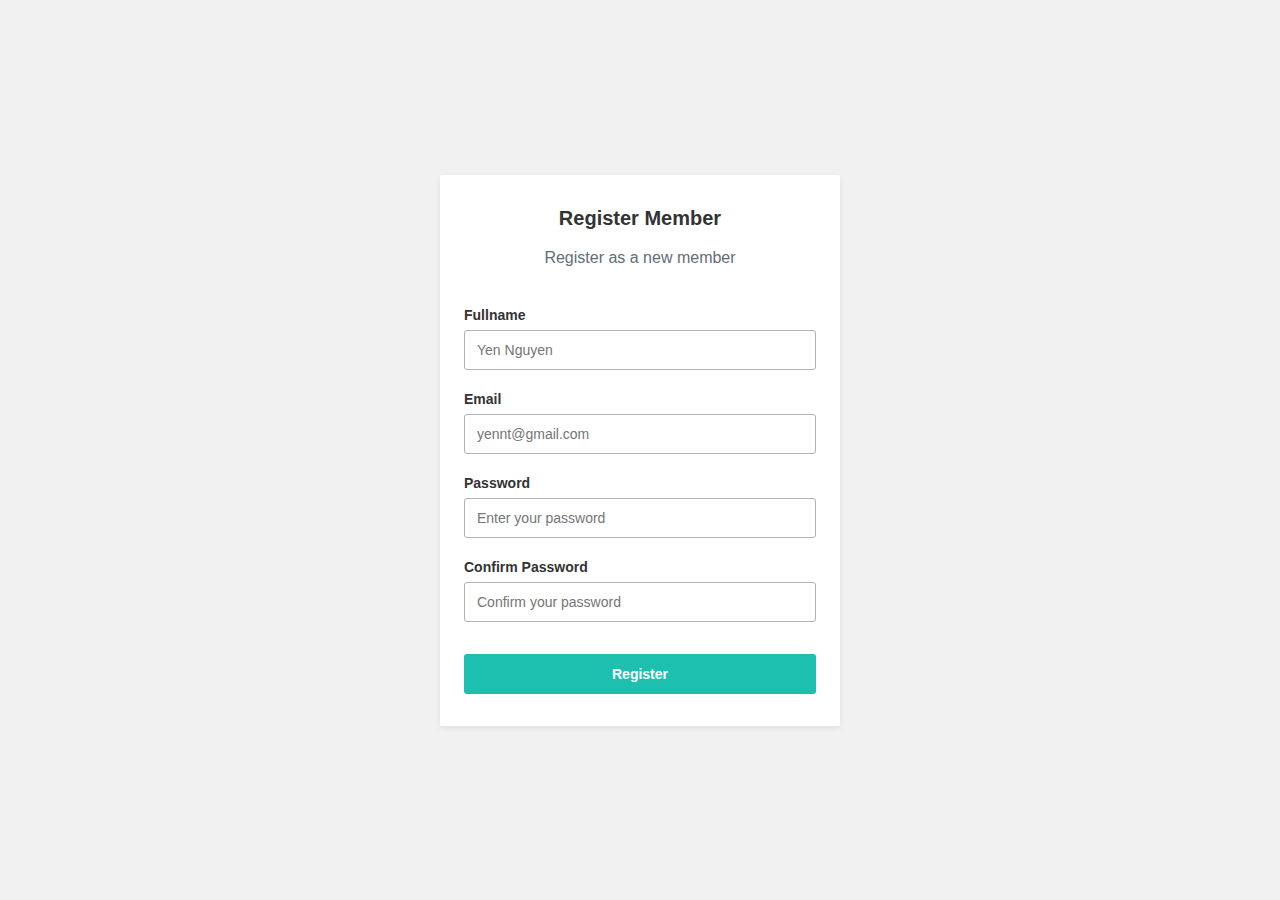
<file: practice/Validation/index.html>
<!DOCTYPE html>
<html lang="en">
<head>
    <meta charset="UTF-8">
    <meta http-equiv="X-UA-Compatible" content="IE=edge">
    <meta name="viewport" content="width=device-width, initial-scale=1.0">
    <title>Register</title>
    <link rel="stylesheet" href="./style.css">
</head>
<body>
    <div class="main">
        <form action="" id="register" class="form">
            <h3 class="heading">Register Member</h3>
            <p class="desc">Register as a new member</p>

            <div class="spacer"></div>

            <div class="form-group">
                <lable for="fullname" class="form-lable">Fullname</lable>
                <input type="text" id="fullname" name="fullname" placeholder="Yen Nguyen" class="form-control">
                <span class="form-message"></span>
            </div>

            <div class="form-group">
                <lable for="email" class="form-lable">Email</lable>
                <input type="email" id="email" name="email" placeholder="yennt@gmail.com" class="form-control">
                <span class="form-message"></span>
            </div>

            <div class="form-group">
                <lable for="password" class="form-lable">Password</lable>
                <input type="password" id="password" name="password" placeholder="Enter your password" class="form-control">
                <span class="form-message"></span>
            </div>

            <div class="form-group">
                <lable for="password-confirmation" class="form-lable">Confirm Password</lable>
                <input type="password" id="password-confirmation" name="password-confirmation" placeholder="Confirm your password" class="form-control">
                <span class="form-message"></span>
            </div>

            <button class="form-submit">Register</button>
        </form>
    </div>

    <script src="./validator.js"></script>
    <script>
        Validator({
            form: '#register',
            rules: [
                Validator.isRequired('#fullname'),
                Validator.specialCharacters('#fullname'),
                Validator.isRequired('#email'),
                Validator.isEmail('#email'),
                Validator.isRequired('#password'),
                Validator.minLength('#password',8),
                Validator.maxLength('#password',32),
                Validator.hasLowerUpperCase('#password'),
                Validator.isRequired('#password-confirmation'),
                Validator.isConfirmed('#password-confirmation', function(){
                    return document.querySelector('#register #password').value;
                }),
            ],
            onSubmit: function(data){
                alert(`Congratulation '${data.fullname}' registered successfully !!!`);
            }
        });
    </script>
</body>
</html>
</file>
<file: practice/Validation/style.css>
*{
    padding: 0;
    margin: 0;
    box-sizing: border-box;
}
html{
    color: #333;
    font-size: 62.5%;
    font-family: Arial, Helvetica, sans-serif;
}
.main{
    background-color: #f1f1f1;
    min-height: 100vh;
    display: flex;
    justify-content: center;
}
.form{
    width: 400px;
    min-height: 100px;
    padding: 32px 24px;
    margin: 30px;
    text-align: center;
    background: #fff;
    border-radius: 2px;
    align-self: center;
    box-shadow: 0 2px 5px 0 rgba(51, 62, 73, 0.1);
}
.form .heading{
    font-size: 2rem;
}
.form .desc{
    text-align: center;
    color: #636d77;
    font-size: 1.6rem;
    font-weight: lighter;
    line-height: 2.4rem;
    margin-top: 16px;
    font-weight: 300;
}
.form-group{
    display: flex;
    margin-bottom: 16px;
    flex-direction: column;
}
.form-lable,
.form-message{
    text-align: left;
}
.form-lable{
    font-weight: 700;
    padding-bottom: 6px;
    line-height: 1.8rem;
    font-size: 1.4rem;
}
.form-control{
    height: 40px;
    padding: 8px 12px;
    border: 1px solid #b3b3b3;
    border-radius: 3px;
    outline: none;
    font-size: 1.4rem;
}
.form-control:hover{
    border-color: #1dbfaf;
}
.form-group.invalid .form-control{
    border-color: #f33a58;
}
.form-group.invalid .form-message{
    color: #f33a58;
}
.form-message{
    font-size: 1.2rem;
    line-height: 1.6rem;
    padding: 4px 0 0;
}
.form-submit{
    outline: none;
    background-color: #1dbfaf;
    margin-top: 12px;
    padding: 12px 16px;
    font-weight: 600;
    color: #fff;
    border: none;
    outline: none;
    width: 100%;
    font-size: 14px;
    border-radius: 3px;
    cursor: pointer;
}
.form-submit:hover{
    background-color: #1ac7b6;
}
.spacer{
    margin-top: 36px;
}
</file>
